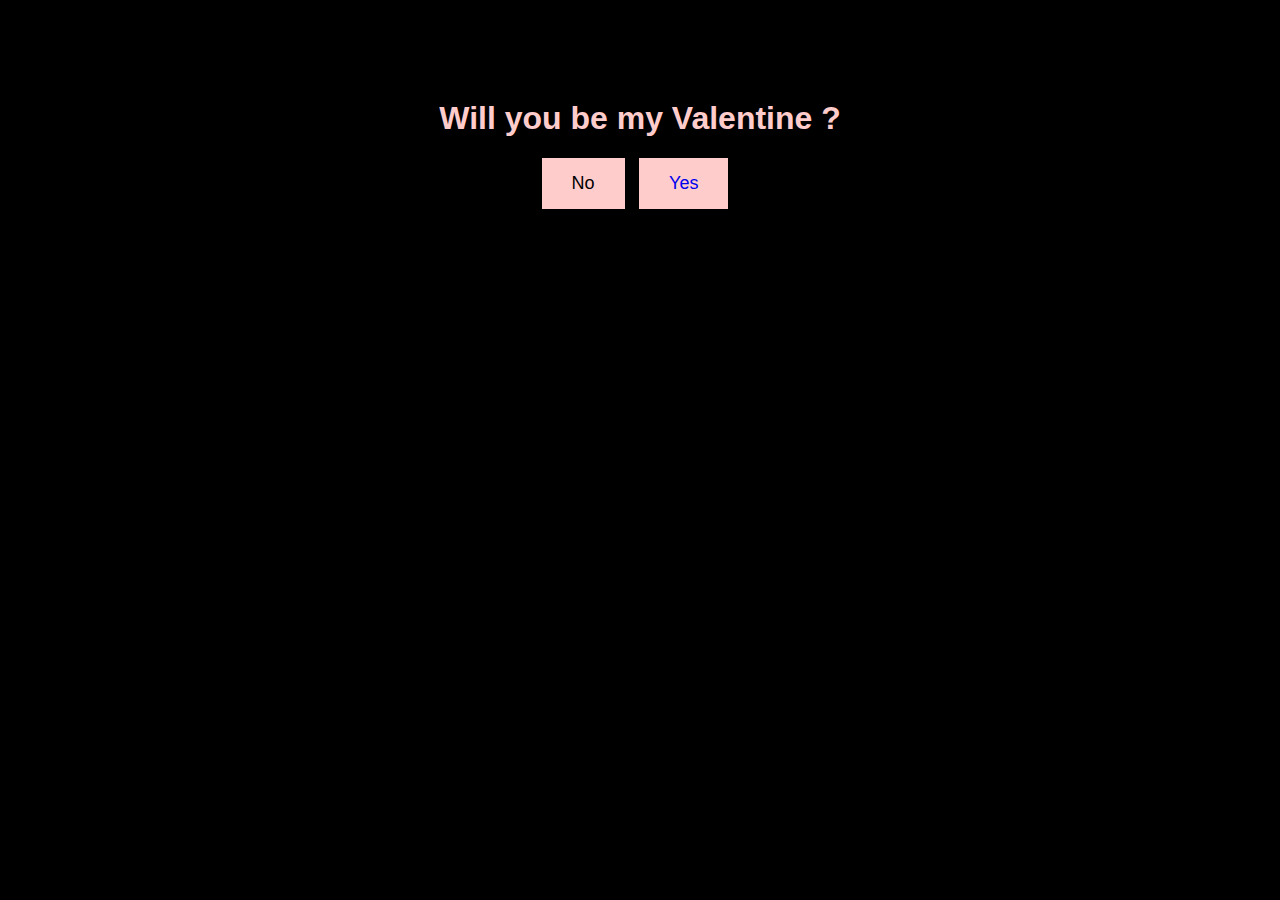
<file: index.html>
<!DOCTYPE html>
<html lang="en">
<head>
  <meta charset="UTF-8">
  <meta name="viewport" content="width=device-width, initial-scale=1.0">
  <title>Will you be my Valentine?</title>
  <link rel="stylesheet" href="stylesheet.css">
</head>
<body>
  <div class="container">
    <h1>Will you be my Valentine ?</h1>
    <div class="buttons">
      <button id="noButton" onclick="toggleAnimation('noButton')">No</button>
      <a href="flowerAnimation.html" id="yesButton">Yes</a>

    </div>
  </div>
  <div class="split-image-container" id="imagDiv">
    <span class="split-image"></span>
    <span class="split-image"></span>
  </div>
  <script src="script.js"></script>
</body>
</html>
</file>
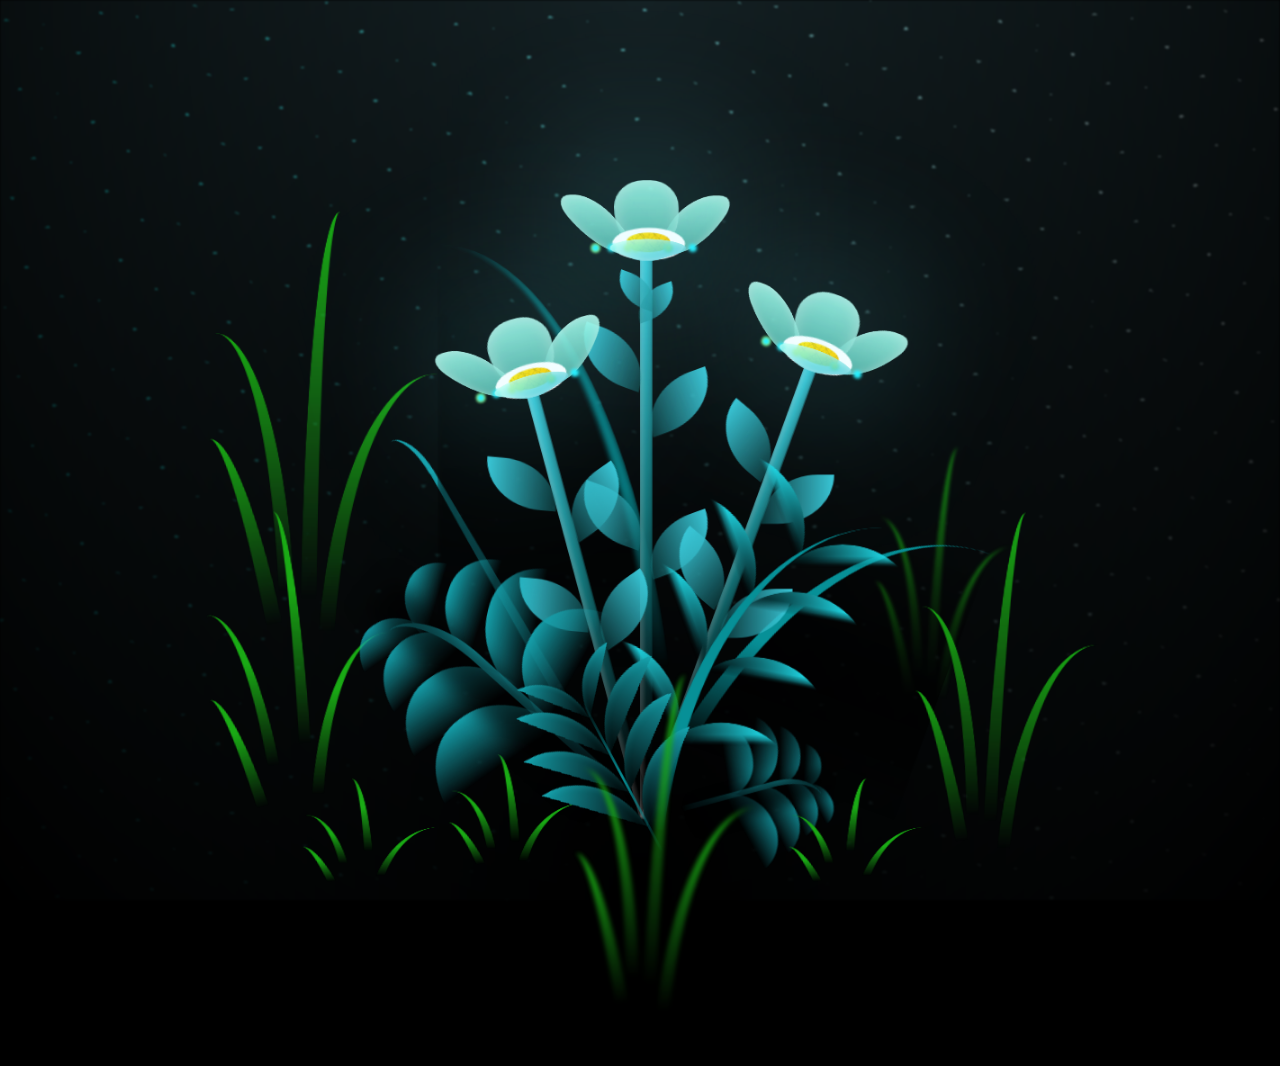
<file: flowerAnimation.html>
<!DOCTYPE html>
<html lang="en">
<head>
  <meta charset="UTF-8">
  <meta name="viewport" content="width=device-width, initial-scale=1.0">
  <title>Will you be my Valentine?</title>
  <link rel="stylesheet" href="flowerStyle.css">
</head>
<body class="not-loaded">
  <div class="night"></div>
  <div class="flowers">
    <div class="flower flower--1">
      <div class="flower__leafs flower__leafs--1">
        <div class="flower__leaf flower__leaf--1"></div>
        <div class="flower__leaf flower__leaf--2"></div>
        <div class="flower__leaf flower__leaf--3"></div>
        <div class="flower__leaf flower__leaf--4"></div>
        <div class="flower__white-circle"></div>

        <div class="flower__light flower__light--1"></div>
        <div class="flower__light flower__light--2"></div>
        <div class="flower__light flower__light--3"></div>
        <div class="flower__light flower__light--4"></div>
        <div class="flower__light flower__light--5"></div>
        <div class="flower__light flower__light--6"></div>
        <div class="flower__light flower__light--7"></div>
        <div class="flower__light flower__light--8"></div>

      </div>
      <div class="flower__line">
        <div class="flower__line__leaf flower__line__leaf--1"></div>
        <div class="flower__line__leaf flower__line__leaf--2"></div>
        <div class="flower__line__leaf flower__line__leaf--3"></div>
        <div class="flower__line__leaf flower__line__leaf--4"></div>
        <div class="flower__line__leaf flower__line__leaf--5"></div>
        <div class="flower__line__leaf flower__line__leaf--6"></div>
      </div>
    </div>

    <div class="flower flower--2">
      <div class="flower__leafs flower__leafs--2">
        <div class="flower__leaf flower__leaf--1"></div>
        <div class="flower__leaf flower__leaf--2"></div>
        <div class="flower__leaf flower__leaf--3"></div>
        <div class="flower__leaf flower__leaf--4"></div>
        <div class="flower__white-circle"></div>

        <div class="flower__light flower__light--1"></div>
        <div class="flower__light flower__light--2"></div>
        <div class="flower__light flower__light--3"></div>
        <div class="flower__light flower__light--4"></div>
        <div class="flower__light flower__light--5"></div>
        <div class="flower__light flower__light--6"></div>
        <div class="flower__light flower__light--7"></div>
        <div class="flower__light flower__light--8"></div>

      </div>
      <div class="flower__line">
        <div class="flower__line__leaf flower__line__leaf--1"></div>
        <div class="flower__line__leaf flower__line__leaf--2"></div>
        <div class="flower__line__leaf flower__line__leaf--3"></div>
        <div class="flower__line__leaf flower__line__leaf--4"></div>
      </div>
    </div>

    <div class="flower flower--3">
      <div class="flower__leafs flower__leafs--3">
        <div class="flower__leaf flower__leaf--1"></div>
        <div class="flower__leaf flower__leaf--2"></div>
        <div class="flower__leaf flower__leaf--3"></div>
        <div class="flower__leaf flower__leaf--4"></div>
        <div class="flower__white-circle"></div>

        <div class="flower__light flower__light--1"></div>
        <div class="flower__light flower__light--2"></div>
        <div class="flower__light flower__light--3"></div>
        <div class="flower__light flower__light--4"></div>
        <div class="flower__light flower__light--5"></div>
        <div class="flower__light flower__light--6"></div>
        <div class="flower__light flower__light--7"></div>
        <div class="flower__light flower__light--8"></div>

      </div>
      <div class="flower__line">
        <div class="flower__line__leaf flower__line__leaf--1"></div>
        <div class="flower__line__leaf flower__line__leaf--2"></div>
        <div class="flower__line__leaf flower__line__leaf--3"></div>
        <div class="flower__line__leaf flower__line__leaf--4"></div>
      </div>
    </div>

    <div class="grow-ans" style="--d:1.2s">
      <div class="flower__g-long">
        <div class="flower__g-long__top"></div>
        <div class="flower__g-long__bottom"></div>
      </div>
    </div>

    <div class="growing-grass">
      <div class="flower__grass flower__grass--1">
        <div class="flower__grass--top"></div>
        <div class="flower__grass--bottom"></div>
        <div class="flower__grass__leaf flower__grass__leaf--1"></div>
        <div class="flower__grass__leaf flower__grass__leaf--2"></div>
        <div class="flower__grass__leaf flower__grass__leaf--3"></div>
        <div class="flower__grass__leaf flower__grass__leaf--4"></div>
        <div class="flower__grass__leaf flower__grass__leaf--5"></div>
        <div class="flower__grass__leaf flower__grass__leaf--6"></div>
        <div class="flower__grass__leaf flower__grass__leaf--7"></div>
        <div class="flower__grass__leaf flower__grass__leaf--8"></div>
        <div class="flower__grass__overlay"></div>
      </div>
    </div>

    <div class="growing-grass">
      <div class="flower__grass flower__grass--2">
        <div class="flower__grass--top"></div>
        <div class="flower__grass--bottom"></div>
        <div class="flower__grass__leaf flower__grass__leaf--1"></div>
        <div class="flower__grass__leaf flower__grass__leaf--2"></div>
        <div class="flower__grass__leaf flower__grass__leaf--3"></div>
        <div class="flower__grass__leaf flower__grass__leaf--4"></div>
        <div class="flower__grass__leaf flower__grass__leaf--5"></div>
        <div class="flower__grass__leaf flower__grass__leaf--6"></div>
        <div class="flower__grass__leaf flower__grass__leaf--7"></div>
        <div class="flower__grass__leaf flower__grass__leaf--8"></div>
        <div class="flower__grass__overlay"></div>
      </div>
    </div>

    <div class="grow-ans" style="--d:2.4s">
      <div class="flower__g-right flower__g-right--1">
        <div class="leaf"></div>
      </div>
    </div>

    <div class="grow-ans" style="--d:2.8s">
      <div class="flower__g-right flower__g-right--2">
        <div class="leaf"></div>
      </div>
    </div>

    <div class="grow-ans" style="--d:2.8s">
      <div class="flower__g-front">
        <div class="flower__g-front__leaf-wrapper flower__g-front__leaf-wrapper--1">
          <div class="flower__g-front__leaf"></div>
        </div>
        <div class="flower__g-front__leaf-wrapper flower__g-front__leaf-wrapper--2">
          <div class="flower__g-front__leaf"></div>
        </div>
        <div class="flower__g-front__leaf-wrapper flower__g-front__leaf-wrapper--3">
          <div class="flower__g-front__leaf"></div>
        </div>
        <div class="flower__g-front__leaf-wrapper flower__g-front__leaf-wrapper--4">
          <div class="flower__g-front__leaf"></div>
        </div>
        <div class="flower__g-front__leaf-wrapper flower__g-front__leaf-wrapper--5">
          <div class="flower__g-front__leaf"></div>
        </div>
        <div class="flower__g-front__leaf-wrapper flower__g-front__leaf-wrapper--6">
          <div class="flower__g-front__leaf"></div>
        </div>
        <div class="flower__g-front__leaf-wrapper flower__g-front__leaf-wrapper--7">
          <div class="flower__g-front__leaf"></div>
        </div>
        <div class="flower__g-front__leaf-wrapper flower__g-front__leaf-wrapper--8">
          <div class="flower__g-front__leaf"></div>
        </div>
        <div class="flower__g-front__line"></div>
      </div>
    </div>

    <div class="grow-ans" style="--d:3.2s">
      <div class="flower__g-fr">
        <div class="leaf"></div>
        <div class="flower__g-fr__leaf flower__g-fr__leaf--1"></div>
        <div class="flower__g-fr__leaf flower__g-fr__leaf--2"></div>
        <div class="flower__g-fr__leaf flower__g-fr__leaf--3"></div>
        <div class="flower__g-fr__leaf flower__g-fr__leaf--4"></div>
        <div class="flower__g-fr__leaf flower__g-fr__leaf--5"></div>
        <div class="flower__g-fr__leaf flower__g-fr__leaf--6"></div>
        <div class="flower__g-fr__leaf flower__g-fr__leaf--7"></div>
        <div class="flower__g-fr__leaf flower__g-fr__leaf--8"></div>
      </div>
    </div>

    <div class="long-g long-g--0">
      <div class="grow-ans" style="--d:3s">
        <div class="leaf leaf--0"></div>
      </div>
      <div class="grow-ans" style="--d:2.2s">
        <div class="leaf leaf--1"></div>
      </div>
      <div class="grow-ans" style="--d:3.4s">
        <div class="leaf leaf--2"></div>
      </div>
      <div class="grow-ans" style="--d:3.6s">
        <div class="leaf leaf--3"></div>
      </div>
    </div>

    <div class="long-g long-g--1">
      <div class="grow-ans" style="--d:3.6s">
        <div class="leaf leaf--0"></div>
      </div>
      <div class="grow-ans" style="--d:3.8s">
        <div class="leaf leaf--1"></div>
      </div>
      <div class="grow-ans" style="--d:4s">
        <div class="leaf leaf--2"></div>
      </div>
      <div class="grow-ans" style="--d:4.2s">
        <div class="leaf leaf--3"></div>
      </div>
    </div>

    <div class="long-g long-g--2">
      <div class="grow-ans" style="--d:4s">
        <div class="leaf leaf--0"></div>
      </div>
      <div class="grow-ans" style="--d:4.2s">
        <div class="leaf leaf--1"></div>
      </div>
      <div class="grow-ans" style="--d:4.4s">
        <div class="leaf leaf--2"></div>
      </div>
      <div class="grow-ans" style="--d:4.6s">
        <div class="leaf leaf--3"></div>
      </div>
    </div>

    <div class="long-g long-g--3">
      <div class="grow-ans" style="--d:4s">
        <div class="leaf leaf--0"></div>
      </div>
      <div class="grow-ans" style="--d:4.2s">
        <div class="leaf leaf--1"></div>
      </div>
      <div class="grow-ans" style="--d:3s">
        <div class="leaf leaf--2"></div>
      </div>
      <div class="grow-ans" style="--d:3.6s">
        <div class="leaf leaf--3"></div>
      </div>
    </div>

    <div class="long-g long-g--4">
      <div class="grow-ans" style="--d:4s">
        <div class="leaf leaf--0"></div>
      </div>
      <div class="grow-ans" style="--d:4.2s">
        <div class="leaf leaf--1"></div>
      </div>
      <div class="grow-ans" style="--d:3s">
        <div class="leaf leaf--2"></div>
      </div>
      <div class="grow-ans" style="--d:3.6s">
        <div class="leaf leaf--3"></div>
      </div>
    </div>

    <div class="long-g long-g--5">
      <div class="grow-ans" style="--d:4s">
        <div class="leaf leaf--0"></div>
      </div>
      <div class="grow-ans" style="--d:4.2s">
        <div class="leaf leaf--1"></div>
      </div>
      <div class="grow-ans" style="--d:3s">
        <div class="leaf leaf--2"></div>
      </div>
      <div class="grow-ans" style="--d:3.6s">
        <div class="leaf leaf--3"></div>
      </div>
    </div>

    <div class="long-g long-g--6">
      <div class="grow-ans" style="--d:4.2s">
        <div class="leaf leaf--0"></div>
      </div>
      <div class="grow-ans" style="--d:4.4s">
        <div class="leaf leaf--1"></div>
      </div>
      <div class="grow-ans" style="--d:4.6s">
        <div class="leaf leaf--2"></div>
      </div>
      <div class="grow-ans" style="--d:4.8s">
        <div class="leaf leaf--3"></div>
      </div>
    </div>

    <div class="long-g long-g--7">
      <div class="grow-ans" style="--d:3s">
        <div class="leaf leaf--0"></div>
      </div>
      <div class="grow-ans" style="--d:3.2s">
        <div class="leaf leaf--1"></div>
      </div>
      <div class="grow-ans" style="--d:3.5s">
        <div class="leaf leaf--2"></div>
      </div>
      <div class="grow-ans" style="--d:3.6s">
        <div class="leaf leaf--3"></div>
      </div>
    </div>
  </div>
  <div id="video" style="display: none;">
    <video id="myVideo" width="320" height="240" controls>
      <source src="https://res.cloudinary.com/dw1psjr1k/video/upload/v1707546188/1_1_online-video-cutter.com_bo5ytp.mp4" type="video/mp4">
      Your browser does not support the video tag.
    </video>
  </div>
  <script>
    window.onload = () => {
      const c = setTimeout(() => {
        document.body.classList.remove("not-loaded");
        clearTimeout(c);
        showVideo();
      }, 2000);
      setTimeout(() => {
        document.body.classList.add("not-loaded");
        document.getElementById("video").style.display = "flex";
      }, 10000);
    };

    function showVideo() {
      const video = document.getElementById("myVideo");

      video.addEventListener("play", function() {
        if (video.requestFullscreen) {
          video.requestFullscreen();
        } else if (video.mozRequestFullScreen) {
          video.mozRequestFullScreen();
        } else if (video.webkitRequestFullscreen) {
          video.webkitRequestFullscreen();
        } else if (video.msRequestFullscreen) {
          video.msRequestFullscreen();
        }
      });
    }
  </script>
</body>
</html>
</file>
<file: stylesheet.css>
body {
  font-family: Arial, sans-serif;
  background-color: black !important;
  margin: 0; /* Remove default body margin */
  padding: 0; /* Remove default body padding */
}

.container {
  max-width: 600px;
  margin: 100px auto;
  text-align: center;
  padding: 0 20px; /* Add padding to adjust for smaller screens */
}

h1 {
  color: #ffcccc;
}

.buttons {
  margin-top: 20px;
}

button,
a {
  padding: 15px 30px;
  font-size: 18px;
  background-color: #ffcccc;
  border: none;
  cursor: pointer;
  transition: all 0.3s ease;
  text-decoration: none; /* Remove default underline on anchor tags */
  display: inline-block; /* Ensure they behave the same */
  margin-right: 10px; /* Add some spacing between the two */
}

button:hover,
a:hover {
  background-color: #ffb3b3;
}

.split-image-container {
  display: none;
  z-index: 9;
  position: fixed;
  top: 50%;
  left: 50%;
  transform: translate(-50%, -50%);
  background-color: #fff;
  padding: 20px;
}

.split-image {
  width: 75px;
  height: 200px;
  background-size: cover;
}

.split-image:nth-child(2) {
  background-position-x: -75px;
}

/* Media Queries for responsiveness */
@media screen and (max-width: 768px) {
  .container {
      max-width: 100%; /* Adjust max-width for smaller screens */
  }
}

@media screen and (max-width: 480px) {
  h1 {
      font-size: 24px; /* Adjust font size for smaller screens */
  }
  .buttons {
      margin-top: 10px; /* Adjust margin for smaller screens */
  }
  button,
  a {
      padding: 10px 20px; /* Adjust padding for smaller screens */
      font-size: 16px; /* Adjust font size for smaller screens */
  }
}
</file>
<file: flowerStyle.css>
*,
*::after,
*::before {
  padding: 0;
  margin: 0;
  box-sizing: border-box;
}

:root {
  --dark-color: #000;
}

body {
  display: flex;
  align-items: flex-end;
  justify-content: center;
  min-height: 100vh;
  background-color: var(--dark-color);
  overflow: hidden;
  perspective: 1000px;
}

.night {
  position: fixed;
  left: 50%;
  bottom: 0px;
  transform: translateX(-50%);
  width: 100%;
  height: 100%;
  filter: blur(0.1vmin);
  background-image: radial-gradient(ellipse at top, transparent 0%, var(--dark-color)), radial-gradient(ellipse at bottom, var(--dark-color), rgba(145, 233, 255, 0.2)), repeating-linear-gradient(220deg, black 0px, black 19px, transparent 19px, transparent 22px), repeating-linear-gradient(189deg, black 0px, black 19px, transparent 19px, transparent 22px), repeating-linear-gradient(148deg, black 0px, black 19px, transparent 19px, transparent 22px), linear-gradient(90deg, #00fffa, #f0f0f0);
}
.flowers {
  position: relative;
  transform: scale(0.9);
margin-top: 480px;
}

.flower {
  position: absolute;
  bottom: 10vmin;
  transform-origin: bottom center;
  z-index: 10;
  --fl-speed: 0.8s;
}
.flower--1 {
  animation: moving-flower-1 4s linear infinite;
}
.flower--1 .flower__line {
  height: 70vmin;
  animation-delay: 0.3s;
}
.flower--1 .flower__line__leaf--1 {
  animation: blooming-leaf-right var(--fl-speed) 1.6s backwards;
}
.flower--1 .flower__line__leaf--2 {
  animation: blooming-leaf-right var(--fl-speed) 1.4s backwards;
}
.flower--1 .flower__line__leaf--3 {
  animation: blooming-leaf-left var(--fl-speed) 1.2s backwards;
}
.flower--1 .flower__line__leaf--4 {
  animation: blooming-leaf-left var(--fl-speed) 1s backwards;
}
.flower--1 .flower__line__leaf--5 {
  animation: blooming-leaf-right var(--fl-speed) 1.8s backwards;
}
.flower--1 .flower__line__leaf--6 {
  animation: blooming-leaf-left var(--fl-speed) 2s backwards;
}
.flower--2 {
  left: 50%;
  transform: rotate(20deg);
  animation: moving-flower-2 4s linear infinite;
}
.flower--2 .flower__line {
  height: 60vmin;
  animation-delay: 0.6s;
}
.flower--2 .flower__line__leaf--1 {
  animation: blooming-leaf-right var(--fl-speed) 1.9s backwards;
}
.flower--2 .flower__line__leaf--2 {
  animation: blooming-leaf-right var(--fl-speed) 1.7s backwards;
}
.flower--2 .flower__line__leaf--3 {
  animation: blooming-leaf-left var(--fl-speed) 1.5s backwards;
}
.flower--2 .flower__line__leaf--4 {
  animation: blooming-leaf-left var(--fl-speed) 1.3s backwards;
}
.flower--3 {
  left: 50%;
  transform: rotate(-15deg);
  animation: moving-flower-3 4s linear infinite;
}
.flower--3 .flower__line {
  animation-delay: 0.9s;
}
.flower--3 .flower__line__leaf--1 {
  animation: blooming-leaf-right var(--fl-speed) 2.5s backwards;
}
.flower--3 .flower__line__leaf--2 {
  animation: blooming-leaf-right var(--fl-speed) 2.3s backwards;
}
.flower--3 .flower__line__leaf--3 {
  animation: blooming-leaf-left var(--fl-speed) 2.1s backwards;
}
.flower--3 .flower__line__leaf--4 {
  animation: blooming-leaf-left var(--fl-speed) 1.9s backwards;
}
.flower__leafs {
  position: relative;
  animation: blooming-flower 2s backwards;
}
.flower__leafs--1 {
  animation-delay: 1.1s;
}
.flower__leafs--2 {
  animation-delay: 1.4s;
}
.flower__leafs--3 {
  animation-delay: 1.7s;
}
.flower__leafs::after {
  content: "";
  position: absolute;
  left: 0;
  top: 0;
  transform: translate(-50%, -100%);
  width: 8vmin;
  height: 8vmin;
  background-color: #6bf0ff;
  filter: blur(10vmin);
}
.flower__leaf {
  position: absolute;
  bottom: 0;
  left: 50%;
  width: 8vmin;
  height: 11vmin;
  border-radius: 51% 49% 47% 53%/44% 45% 55% 69%;
  background-color: #a7ffee;
  background-image: linear-gradient(to top, #54b8aa, #a7ffee);
  transform-origin: bottom center;
  opacity: 0.9;
  box-shadow: inset 0 0 2vmin rgba(255, 255, 255, 0.5);
}
.flower__leaf--1 {
  transform: translate(-10%, 1%) rotateY(40deg) rotateX(-50deg);
}
.flower__leaf--2 {
  transform: translate(-50%, -4%) rotateX(40deg);
}
.flower__leaf--3 {
  transform: translate(-90%, 0%) rotateY(45deg) rotateX(50deg);
}
.flower__leaf--4 {
  width: 8vmin;
  height: 8vmin;
  transform-origin: bottom left;
  border-radius: 4vmin 10vmin 4vmin 4vmin;
  transform: translate(0%, 18%) rotateX(70deg) rotate(-43deg);
  background-image: linear-gradient(to top, #39c6d6, #a7ffee);
  z-index: 1;
  opacity: 0.8;
}
.flower__white-circle {
  position: absolute;
  left: -3.5vmin;
  top: -3vmin;
  width: 9vmin;
  height: 4vmin;
  border-radius: 50%;
  background-color: #fff;
}
.flower__white-circle::after {
  content: "";
  position: absolute;
  left: 50%;
  top: 45%;
  transform: translate(-50%, -50%);
  width: 60%;
  height: 60%;
  border-radius: inherit;
  background-image: repeating-linear-gradient(135deg, rgba(0, 0, 0, 0.03) 0px, rgba(0, 0, 0, 0.03) 1px, transparent 1px, transparent 12px), repeating-linear-gradient(45deg, rgba(0, 0, 0, 0.03) 0px, rgba(0, 0, 0, 0.03) 1px, transparent 1px, transparent 12px), repeating-linear-gradient(67.5deg, rgba(0, 0, 0, 0.03) 0px, rgba(0, 0, 0, 0.03) 1px, transparent 1px, transparent 12px), repeating-linear-gradient(135deg, rgba(0, 0, 0, 0.03) 0px, rgba(0, 0, 0, 0.03) 1px, transparent 1px, transparent 12px), repeating-linear-gradient(45deg, rgba(0, 0, 0, 0.03) 0px, rgba(0, 0, 0, 0.03) 1px, transparent 1px, transparent 12px), repeating-linear-gradient(112.5deg, rgba(0, 0, 0, 0.03) 0px, rgba(0, 0, 0, 0.03) 1px, transparent 1px, transparent 12px), repeating-linear-gradient(112.5deg, rgba(0, 0, 0, 0.03) 0px, rgba(0, 0, 0, 0.03) 1px, transparent 1px, transparent 12px), repeating-linear-gradient(45deg, rgba(0, 0, 0, 0.03) 0px, rgba(0, 0, 0, 0.03) 1px, transparent 1px, transparent 12px), repeating-linear-gradient(22.5deg, rgba(0, 0, 0, 0.03) 0px, rgba(0, 0, 0, 0.03) 1px, transparent 1px, transparent 12px), repeating-linear-gradient(45deg, rgba(0, 0, 0, 0.03) 0px, rgba(0, 0, 0, 0.03) 1px, transparent 1px, transparent 12px), repeating-linear-gradient(22.5deg, rgba(0, 0, 0, 0.03) 0px, rgba(0, 0, 0, 0.03) 1px, transparent 1px, transparent 12px), repeating-linear-gradient(135deg, rgba(0, 0, 0, 0.03) 0px, rgba(0, 0, 0, 0.03) 1px, transparent 1px, transparent 12px), repeating-linear-gradient(157.5deg, rgba(0, 0, 0, 0.03) 0px, rgba(0, 0, 0, 0.03) 1px, transparent 1px, transparent 12px), repeating-linear-gradient(67.5deg, rgba(0, 0, 0, 0.03) 0px, rgba(0, 0, 0, 0.03) 1px, transparent 1px, transparent 12px), repeating-linear-gradient(67.5deg, rgba(0, 0, 0, 0.03) 0px, rgba(0, 0, 0, 0.03) 1px, transparent 1px, transparent 12px), linear-gradient(90deg, #ffeb12, #ffce00);
}
.flower__line {
  height: 55vmin;
  width: 1.5vmin;
  background-image: linear-gradient(to left, rgba(0, 0, 0, 0.2), transparent, rgba(255, 255, 255, 0.2)), linear-gradient(to top, transparent 10%, #14757a, #39c6d6);
  box-shadow: inset 0 0 2px rgba(0, 0, 0, 0.5);
  animation: grow-flower-tree 4s backwards;
}
.flower__line__leaf {
  --w: 7vmin;
  --h: calc(var(--w) + 2vmin);
  position: absolute;
  top: 20%;
  left: 90%;
  width: var(--w);
  height: var(--h);
  border-top-right-radius: var(--h);
  border-bottom-left-radius: var(--h);
  background-image: linear-gradient(to top, rgba(20, 117, 122, 0.4), #39c6d6);
}
.flower__line__leaf--1 {
  transform: rotate(70deg) rotateY(30deg);
}
.flower__line__leaf--2 {
  top: 45%;
  transform: rotate(70deg) rotateY(30deg);
}
.flower__line__leaf--3, .flower__line__leaf--4, .flower__line__leaf--6 {
  border-top-right-radius: 0;
  border-bottom-left-radius: 0;
  border-top-left-radius: var(--h);
  border-bottom-right-radius: var(--h);
  left: -460%;
  top: 12%;
  transform: rotate(-70deg) rotateY(30deg);
}
.flower__line__leaf--4 {
  top: 40%;
}
.flower__line__leaf--5 {
  top: 0;
  transform-origin: left;
  transform: rotate(70deg) rotateY(30deg) scale(0.6);
}
.flower__line__leaf--6 {
  top: -2%;
  left: -450%;
  transform-origin: right;
  transform: rotate(-70deg) rotateY(30deg) scale(0.6);
}
.flower__light {
  position: absolute;
  bottom: 0vmin;
  width: 1vmin;
  height: 1vmin;
  background-color: #fffb00;
  border-radius: 50%;
  filter: blur(0.2vmin);
  animation: light-ans 4s linear infinite backwards;
}
.flower__light:nth-child(odd) {
  background-color: #23f0ff;
}
.flower__light--1 {
  left: -2vmin;
  animation-delay: 1s;
}
.flower__light--2 {
  left: 3vmin;
  animation-delay: 0.5s;
}
.flower__light--3 {
  left: -6vmin;
  animation-delay: 0.3s;
}
.flower__light--4 {
  left: 6vmin;
  animation-delay: 0.9s;
}
.flower__light--5 {
  left: -1vmin;
  animation-delay: 1.5s;
}
.flower__light--6 {
  left: -4vmin;
  animation-delay: 3s;
}
.flower__light--7 {
  left: 3vmin;
  animation-delay: 2s;
}
.flower__light--8 {
  left: -6vmin;
  animation-delay: 3.5s;
}
.flower__grass {
  --c: #159faa;
  --line-w: 1.5vmin;
  position: absolute;
  bottom: 12vmin;
  left: -7vmin;
  display: flex;
  flex-direction: column;
  align-items: flex-end;
  z-index: 20;
  transform-origin: bottom center;
  transform: rotate(-48deg) rotateY(40deg);
}
.flower__grass--1 {
  animation: moving-grass 2s linear infinite;
}
.flower__grass--2 {
  left: 2vmin;
  bottom: 10vmin;
  transform: scale(0.5) rotate(75deg) rotateX(10deg) rotateY(-200deg);
  opacity: 0.8;
  z-index: 0;
  animation: moving-grass--2 1.5s linear infinite;
}
.flower__grass--top {
  width: 7vmin;
  height: 10vmin;
  border-top-right-radius: 100%;
  border-right: var(--line-w) solid var(--c);
  transform-origin: bottom center;
  transform: rotate(-2deg);
}
.flower__grass--bottom {
  margin-top: -2px;
  width: var(--line-w);
  height: 25vmin;
  background-image: linear-gradient(to top, transparent, var(--c));
}
.flower__grass__leaf {
  --size: 10vmin;
  position: absolute;
  width: calc(var(--size) * 2.1);
  height: var(--size);
  border-top-left-radius: var(--size);
  border-top-right-radius: var(--size);
  background-image: linear-gradient(to top, transparent, transparent 30%, var(--c));
  z-index: 100;
}
.flower__grass__leaf--1 {
  top: -6%;
  left: 30%;
  --size: 6vmin;
  transform: rotate(-20deg);
  animation: growing-grass-ans--1 2s 2.6s backwards;
}
@keyframes growing-grass-ans--1 {
  0% {
    transform-origin: bottom left;
    transform: rotate(-20deg) scale(0);
  }
}
.flower__grass__leaf--2 {
  top: -5%;
  left: -110%;
  --size: 6vmin;
  transform: rotate(10deg);
  animation: growing-grass-ans--2 2s 2.4s linear backwards;
}
@keyframes growing-grass-ans--2 {
  0% {
    transform-origin: bottom right;
    transform: rotate(10deg) scale(0);
  }
}
.flower__grass__leaf--3 {
  top: 5%;
  left: 60%;
  --size: 8vmin;
  transform: rotate(-18deg) rotateX(-20deg);
  animation: growing-grass-ans--3 2s 2.2s linear backwards;
}
@keyframes growing-grass-ans--3 {
  0% {
    transform-origin: bottom left;
    transform: rotate(-18deg) rotateX(-20deg) scale(0);
  }
}
.flower__grass__leaf--4 {
  top: 6%;
  left: -135%;
  --size: 8vmin;
  transform: rotate(2deg);
  animation: growing-grass-ans--4 2s 2s linear backwards;
}
@keyframes growing-grass-ans--4 {
  0% {
    transform-origin: bottom right;
    transform: rotate(2deg) scale(0);
  }
}
.flower__grass__leaf--5 {
  top: 20%;
  left: 60%;
  --size: 10vmin;
  transform: rotate(-24deg) rotateX(-20deg);
  animation: growing-grass-ans--5 2s 1.8s linear backwards;
}
@keyframes growing-grass-ans--5 {
  0% {
    transform-origin: bottom left;
    transform: rotate(-24deg) rotateX(-20deg) scale(0);
  }
}
.flower__grass__leaf--6 {
  top: 22%;
  left: -180%;
  --size: 10vmin;
  transform: rotate(10deg);
  animation: growing-grass-ans--6 2s 1.6s linear backwards;
}
@keyframes growing-grass-ans--6 {
  0% {
    transform-origin: bottom right;
    transform: rotate(10deg) scale(0);
  }
}
.flower__grass__leaf--7 {
  top: 39%;
  left: 70%;
  --size: 10vmin;
  transform: rotate(-10deg);
  animation: growing-grass-ans--7 2s 1.4s linear backwards;
}
@keyframes growing-grass-ans--7 {
  0% {
    transform-origin: bottom left;
    transform: rotate(-10deg) scale(0);
  }
}
.flower__grass__leaf--8 {
  top: 40%;
  left: -215%;
  --size: 11vmin;
  transform: rotate(10deg);
  animation: growing-grass-ans--8 2s 1.2s linear backwards;
}
@keyframes growing-grass-ans--8 {
  0% {
    transform-origin: bottom right;
    transform: rotate(10deg) scale(0);
  }
}
.flower__grass__overlay {
  position: absolute;
  top: -10%;
  right: 0%;
  width: 100%;
  height: 100%;
  background-color: rgba(0, 0, 0, 0.6);
  filter: blur(1.5vmin);
  z-index: 100;
}
.flower__g-long {
  --w: 2vmin;
  --h: 6vmin;
  --c: #159faa;
  position: absolute;
  bottom: 10vmin;
  left: -3vmin;
  transform-origin: bottom center;
  transform: rotate(-30deg) rotateY(-20deg);
  display: flex;
  flex-direction: column;
  align-items: flex-end;
  animation: flower-g-long-ans 3s linear infinite;
}
@keyframes flower-g-long-ans {
  0%, 100% {
    transform: rotate(-30deg) rotateY(-20deg);
  }
  50% {
    transform: rotate(-32deg) rotateY(-20deg);
  }
}
.flower__g-long__top {
  top: calc(var(--h) * -1);
  width: calc(var(--w) + 1vmin);
  height: var(--h);
  border-top-right-radius: 100%;
  border-right: 0.7vmin solid var(--c);
  transform: translate(-0.7vmin, 1vmin);
}
.flower__g-long__bottom {
  width: var(--w);
  height: 50vmin;
  transform-origin: bottom center;
  background-image: linear-gradient(to top, transparent 30%, var(--c));
  box-shadow: inset 0 0 2px rgba(0, 0, 0, 0.5);
  clip-path: polygon(35% 0, 65% 1%, 100% 100%, 0% 100%);
}
.flower__g-right {
  position: absolute;
  bottom: 6vmin;
  left: -2vmin;
  transform-origin: bottom left;
  transform: rotate(20deg);
}
.flower__g-right .leaf {
  width: 30vmin;
  height: 50vmin;
  border-top-left-radius: 100%;
  border-left: 2vmin solid #079097;
  background-image: linear-gradient(to bottom, transparent, var(--dark-color) 60%);
  -webkit-mask-image: linear-gradient(to top, transparent 30%, #079097 60%);
}
.flower__g-right--1 {
  animation: flower-g-right-ans 2.5s linear infinite;
}
.flower__g-right--2 {
  left: 5vmin;
  transform: rotateY(-180deg);
  animation: flower-g-right-ans--2 3s linear infinite;
}
.flower__g-right--2 .leaf {
  height: 75vmin;
  filter: blur(0.3vmin);
  opacity: 0.8;
}
@keyframes flower-g-right-ans {
  0%, 100% {
    transform: rotate(20deg);
  }
  50% {
    transform: rotate(24deg) rotateX(-20deg);
  }
}
@keyframes flower-g-right-ans--2 {
  0%, 100% {
    transform: rotateY(-180deg) rotate(0deg) rotateX(-20deg);
  }
  50% {
    transform: rotateY(-180deg) rotate(6deg) rotateX(-20deg);
  }
}
.flower__g-front {
  position: absolute;
  bottom: 6vmin;
  left: 2.5vmin;
  z-index: 100;
  transform-origin: bottom center;
  transform: rotate(-28deg) rotateY(30deg) scale(1.04);
  animation: flower__g-front-ans 2s linear infinite;
}
@keyframes flower__g-front-ans {
  0%, 100% {
    transform: rotate(-28deg) rotateY(30deg) scale(1.04);
  }
  50% {
    transform: rotate(-35deg) rotateY(40deg) scale(1.04);
  }
}
.flower__g-front__line {
  width: 0.3vmin;
  height: 20vmin;
  background-image: linear-gradient(to top, transparent, #079097, transparent 100%);
  position: relative;
}
.flower__g-front__leaf-wrapper {
  position: absolute;
  top: 0;
  left: 0;
  transform-origin: bottom left;
  transform: rotate(10deg);
}
.flower__g-front__leaf-wrapper:nth-child(even) {
  left: 0vmin;
  transform: rotateY(-180deg) rotate(5deg);
  animation: flower__g-front__leaf-left-ans 1s ease-in backwards;
}
.flower__g-front__leaf-wrapper:nth-child(odd) {
  animation: flower__g-front__leaf-ans 1s ease-in backwards;
}
.flower__g-front__leaf-wrapper--1 {
  top: -8vmin;
  transform: scale(0.7);
  animation: flower__g-front__leaf-ans 1s 5.5s ease-in backwards !important;
}
.flower__g-front__leaf-wrapper--2 {
  top: -8vmin;
  transform: rotateY(-180deg) scale(0.7) !important;
  animation: flower__g-front__leaf-left-ans-2 1s 4.6s ease-in backwards !important;
}
.flower__g-front__leaf-wrapper--3 {
  top: -3vmin;
  animation: flower__g-front__leaf-ans 1s 4.6s ease-in backwards;
}
.flower__g-front__leaf-wrapper--4 {
  top: -3vmin;
  transform: rotateY(-180deg) scale(0.9) !important;
  animation: flower__g-front__leaf-left-ans-2 1s 4.6s ease-in backwards !important;
}
@keyframes flower__g-front__leaf-left-ans-2 {
  0% {
    transform: rotateY(-180deg) scale(0);
  }
}
.flower__g-front__leaf-wrapper--5, .flower__g-front__leaf-wrapper--6 {
  top: 2vmin;
}
.flower__g-front__leaf-wrapper--7, .flower__g-front__leaf-wrapper--8 {
  top: 6.5vmin;
}
.flower__g-front__leaf-wrapper--2 {
  animation-delay: 5.2s !important;
}
.flower__g-front__leaf-wrapper--3 {
  animation-delay: 4.9s !important;
}
.flower__g-front__leaf-wrapper--5 {
  animation-delay: 4.3s !important;
}
.flower__g-front__leaf-wrapper--6 {
  animation-delay: 4.1s !important;
}
.flower__g-front__leaf-wrapper--7 {
  animation-delay: 3.8s !important;
}
.flower__g-front__leaf-wrapper--8 {
  animation-delay: 3.5s !important;
}
@keyframes flower__g-front__leaf-ans {
  0% {
    transform: rotate(10deg) scale(0);
  }
}
@keyframes flower__g-front__leaf-left-ans {
  0% {
    transform: rotateY(-180deg) rotate(5deg) scale(0);
  }
}
.flower__g-front__leaf {
  width: 10vmin;
  height: 10vmin;
  border-radius: 100% 0% 0% 100%/100% 100% 0% 0%;
  box-shadow: inset 0 2px 1vmin rgba(44, 238, 252, 0.2);
  background-image: linear-gradient(to bottom left, transparent, var(--dark-color)), linear-gradient(to bottom right, #159faa 50%, transparent 50%, transparent);
  -webkit-mask-image: linear-gradient(to bottom right, #159faa 50%, transparent 50%, transparent);
  mask-image: linear-gradient(to bottom right, #159faa 50%, transparent 50%, transparent);
}
.flower__g-fr {
  position: absolute;
  bottom: -4vmin;
  left: vmin;
  transform-origin: bottom left;
  z-index: 10;
  animation: flower__g-fr-ans 2s linear infinite;
}
@keyframes flower__g-fr-ans {
  0%, 100% {
    transform: rotate(2deg);
  }
  50% {
    transform: rotate(4deg);
  }
}
.flower__g-fr .leaf {
  width: 30vmin;
  height: 50vmin;
  border-top-left-radius: 100%;
  border-left: 2vmin solid #079097;
  -webkit-mask-image: linear-gradient(to top, transparent 25%, #079097 50%);
  position: relative;
  z-index: 1;
}
.flower__g-fr__leaf {
  position: absolute;
  top: 0;
  left: 0;
  width: 10vmin;
  height: 10vmin;
  border-radius: 100% 0% 0% 100%/100% 100% 0% 0%;
  box-shadow: inset 0 2px 1vmin rgba(44, 238, 252, 0.2);
  background-image: linear-gradient(to bottom left, transparent, var(--dark-color) 98%), linear-gradient(to bottom right, #23f0ff 45%, transparent 50%, transparent);
  -webkit-mask-image: linear-gradient(135deg, #159faa 40%, transparent 50%, transparent);
}
.flower__g-fr__leaf--1 {
  left: 20vmin;
  transform: rotate(45deg);
  animation: flower__g-fr-leaft-ans-1 0.5s 5.2s linear backwards;
}
@keyframes flower__g-fr-leaft-ans-1 {
  0% {
    transform-origin: left;
    transform: rotate(45deg) scale(0);
  }
}
.flower__g-fr__leaf--2 {
  left: 12vmin;
  top: -7vmin;
  transform: rotate(25deg) rotateY(-180deg);
  animation: flower__g-fr-leaft-ans-6 0.5s 5s linear backwards;
}
.flower__g-fr__leaf--3 {
  left: 15vmin;
  top: 6vmin;
  transform: rotate(55deg);
  animation: flower__g-fr-leaft-ans-5 0.5s 4.8s linear backwards;
}
.flower__g-fr__leaf--4 {
  left: 6vmin;
  top: -2vmin;
  transform: rotate(25deg) rotateY(-180deg);
  animation: flower__g-fr-leaft-ans-6 0.5s 4.6s linear backwards;
}
.flower__g-fr__leaf--5 {
  left: 10vmin;
  top: 14vmin;
  transform: rotate(55deg);
  animation: flower__g-fr-leaft-ans-5 0.5s 4.4s linear backwards;
}
@keyframes flower__g-fr-leaft-ans-5 {
  0% {
    transform-origin: left;
    transform: rotate(55deg) scale(0);
  }
}
.flower__g-fr__leaf--6 {
  left: 0vmin;
  top: 6vmin;
  transform: rotate(25deg) rotateY(-180deg);
  animation: flower__g-fr-leaft-ans-6 0.5s 4.2s linear backwards;
}
@keyframes flower__g-fr-leaft-ans-6 {
  0% {
    transform-origin: right;
    transform: rotate(25deg) rotateY(-180deg) scale(0);
  }
}
.flower__g-fr__leaf--7 {
  left: 5vmin;
  top: 22vmin;
  transform: rotate(45deg);
  animation: flower__g-fr-leaft-ans-7 0.5s 4s linear backwards;
}
@keyframes flower__g-fr-leaft-ans-7 {
  0% {
    transform-origin: left;
    transform: rotate(45deg) scale(0);
  }
}
.flower__g-fr__leaf--8 {
  left: -4vmin;
  top: 15vmin;
  transform: rotate(15deg) rotateY(-180deg);
  animation: flower__g-fr-leaft-ans-8 0.5s 3.8s linear backwards;
}
@keyframes flower__g-fr-leaft-ans-8 {
  0% {
    transform-origin: right;
    transform: rotate(15deg) rotateY(-180deg) scale(0);
  }
}

.long-g {
  position: absolute;
  bottom: 25vmin;
  left: -42vmin;
  transform-origin: bottom left;
}
.long-g--1 {
  bottom: 0vmin;
  transform: scale(0.8) rotate(-5deg);
}
.long-g--1 .leaf {
  -webkit-mask-image: linear-gradient(to top, transparent 40%, #079097 80%) !important;
}
.long-g--1 .leaf--1 {
  --w: 5vmin;
  --h: 60vmin;
  left: -2vmin;
  transform: rotate(3deg) rotateY(-180deg);
}
.long-g--2, .long-g--3 {
  bottom: -3vmin;
  left: -35vmin;
  transform-origin: center;
  transform: scale(0.6) rotateX(60deg);
}
.long-g--2 .leaf, .long-g--3 .leaf {
  -webkit-mask-image: linear-gradient(to top, transparent 50%, #079097 80%) !important;
}
.long-g--2 .leaf--1, .long-g--3 .leaf--1 {
  left: -1vmin;
  transform: rotateY(-180deg);
}
.long-g--3 {
  left: -17vmin;
  bottom: 0vmin;
}
.long-g--3 .leaf {
  -webkit-mask-image: linear-gradient(to top, transparent 40%, #079097 80%) !important;
}
.long-g--4 {
  left: 25vmin;
  bottom: -3vmin;
  transform-origin: center;
  transform: scale(0.6) rotateX(60deg);
}
.long-g--4 .leaf {
  -webkit-mask-image: linear-gradient(to top, transparent 50%, #079097 80%) !important;
}
.long-g--5 {
  left: 42vmin;
  bottom: 0vmin;
  transform: scale(0.8) rotate(2deg);
}
.long-g--6 {
  left: 0vmin;
  bottom: -20vmin;
  z-index: 100;
  filter: blur(0.3vmin);
  transform: scale(0.8) rotate(2deg);
}
.long-g--7 {
  left: 35vmin;
  bottom: 20vmin;
  z-index: -1;
  filter: blur(0.3vmin);
  transform: scale(0.6) rotate(2deg);
  opacity: 0.7;
}
.long-g .leaf {
  --w: 15vmin;
  --h: 40vmin;
  --c: #1aaa15;
  position: absolute;
  bottom: 0;
  width: var(--w);
  height: var(--h);
  border-top-left-radius: 100%;
  border-left: 2vmin solid var(--c);
  -webkit-mask-image: linear-gradient(to top, transparent 20%, var(--dark-color));
  transform-origin: bottom center;
}
.long-g .leaf--0 {
  left: 2vmin;
  animation: leaf-ans-1 4s linear infinite;
}
.long-g .leaf--1 {
  --w: 5vmin;
  --h: 60vmin;
  animation: leaf-ans-1 4s linear infinite;
}
.long-g .leaf--2 {
  --w: 10vmin;
  --h: 40vmin;
  left: -0.5vmin;
  bottom: 5vmin;
  transform-origin: bottom left;
  transform: rotateY(-180deg);
  animation: leaf-ans-2 3s linear infinite;
}
.long-g .leaf--3 {
  --w: 5vmin;
  --h: 30vmin;
  left: -1vmin;
  bottom: 3.2vmin;
  transform-origin: bottom left;
  transform: rotate(-10deg) rotateY(-180deg);
  animation: leaf-ans-3 3s linear infinite;
}

@keyframes leaf-ans-1 {
  0%, 100% {
    transform: rotate(-5deg) scale(1);
  }
  50% {
    transform: rotate(5deg) scale(1.1);
  }
}
@keyframes leaf-ans-2 {
  0%, 100% {
    transform: rotateY(-180deg) rotate(5deg);
  }
  50% {
    transform: rotateY(-180deg) rotate(0deg) scale(1.1);
  }
}
@keyframes leaf-ans-3 {
  0%, 100% {
    transform: rotate(-10deg) rotateY(-180deg);
  }
  50% {
    transform: rotate(-20deg) rotateY(-180deg);
  }
}
.grow-ans {
  animation: grow-ans 2s var(--d) backwards;
}

@keyframes grow-ans {
  0% {
    transform: scale(0);
    opacity: 0;
  }
}
@keyframes light-ans {
  0% {
    opacity: 0;
    transform: translateY(0vmin);
  }
  25% {
    opacity: 1;
    transform: translateY(-5vmin) translateX(-2vmin);
  }
  50% {
    opacity: 1;
    transform: translateY(-15vmin) translateX(2vmin);
    filter: blur(0.2vmin);
  }
  75% {
    transform: translateY(-20vmin) translateX(-2vmin);
    filter: blur(0.2vmin);
  }
  100% {
    transform: translateY(-30vmin);
    opacity: 0;
    filter: blur(1vmin);
  }
}
@keyframes moving-flower-1 {
  0%, 100% {
    transform: rotate(2deg);
  }
  50% {
    transform: rotate(-2deg);
  }
}
@keyframes moving-flower-2 {
  0%, 100% {
    transform: rotate(18deg);
  }
  50% {
    transform: rotate(14deg);
  }
}
@keyframes moving-flower-3 {
  0%, 100% {
    transform: rotate(-18deg);
  }
  50% {
    transform: rotate(-20deg) rotateY(-10deg);
  }
}
@keyframes blooming-leaf-right {
  0% {
    transform-origin: left;
    transform: rotate(70deg) rotateY(30deg) scale(0);
  }
}
@keyframes blooming-leaf-left {
  0% {
    transform-origin: right;
    transform: rotate(-70deg) rotateY(30deg) scale(0);
  }
}
@keyframes grow-flower-tree {
  0% {
    height: 0;
    border-radius: 1vmin;
  }
}
@keyframes blooming-flower {
  0% {
    transform: scale(0);
  }
}
@keyframes moving-grass {
  0%, 100% {
    transform: rotate(-48deg) rotateY(40deg);
  }
  50% {
    transform: rotate(-50deg) rotateY(40deg);
  }
}
@keyframes moving-grass--2 {
  0%, 100% {
    transform: scale(0.5) rotate(75deg) rotateX(10deg) rotateY(-200deg);
  }
  50% {
    transform: scale(0.5) rotate(79deg) rotateX(10deg) rotateY(-200deg);
  }
}
.growing-grass {
  animation: growing-grass-ans 1s 2s backwards;
}

@keyframes growing-grass-ans {
  0% {
    transform: scale(0);
  }
}
.not-loaded * {
  animation-play-state: paused !important;
}

#video {
    justify-content: center !important;
    align-items: center !important;
    height: 100vh !important; /* Set the height of the video container to be equal to the viewport height */
  }
  
  /* Adjust the video size if needed */
  #video video {
    max-width: 100% !important; /* Ensure the video doesn't exceed the width of its container */
    max-height: 100% !important; /* Ensure the video doesn't exceed the height of its container */
  }
</file>
